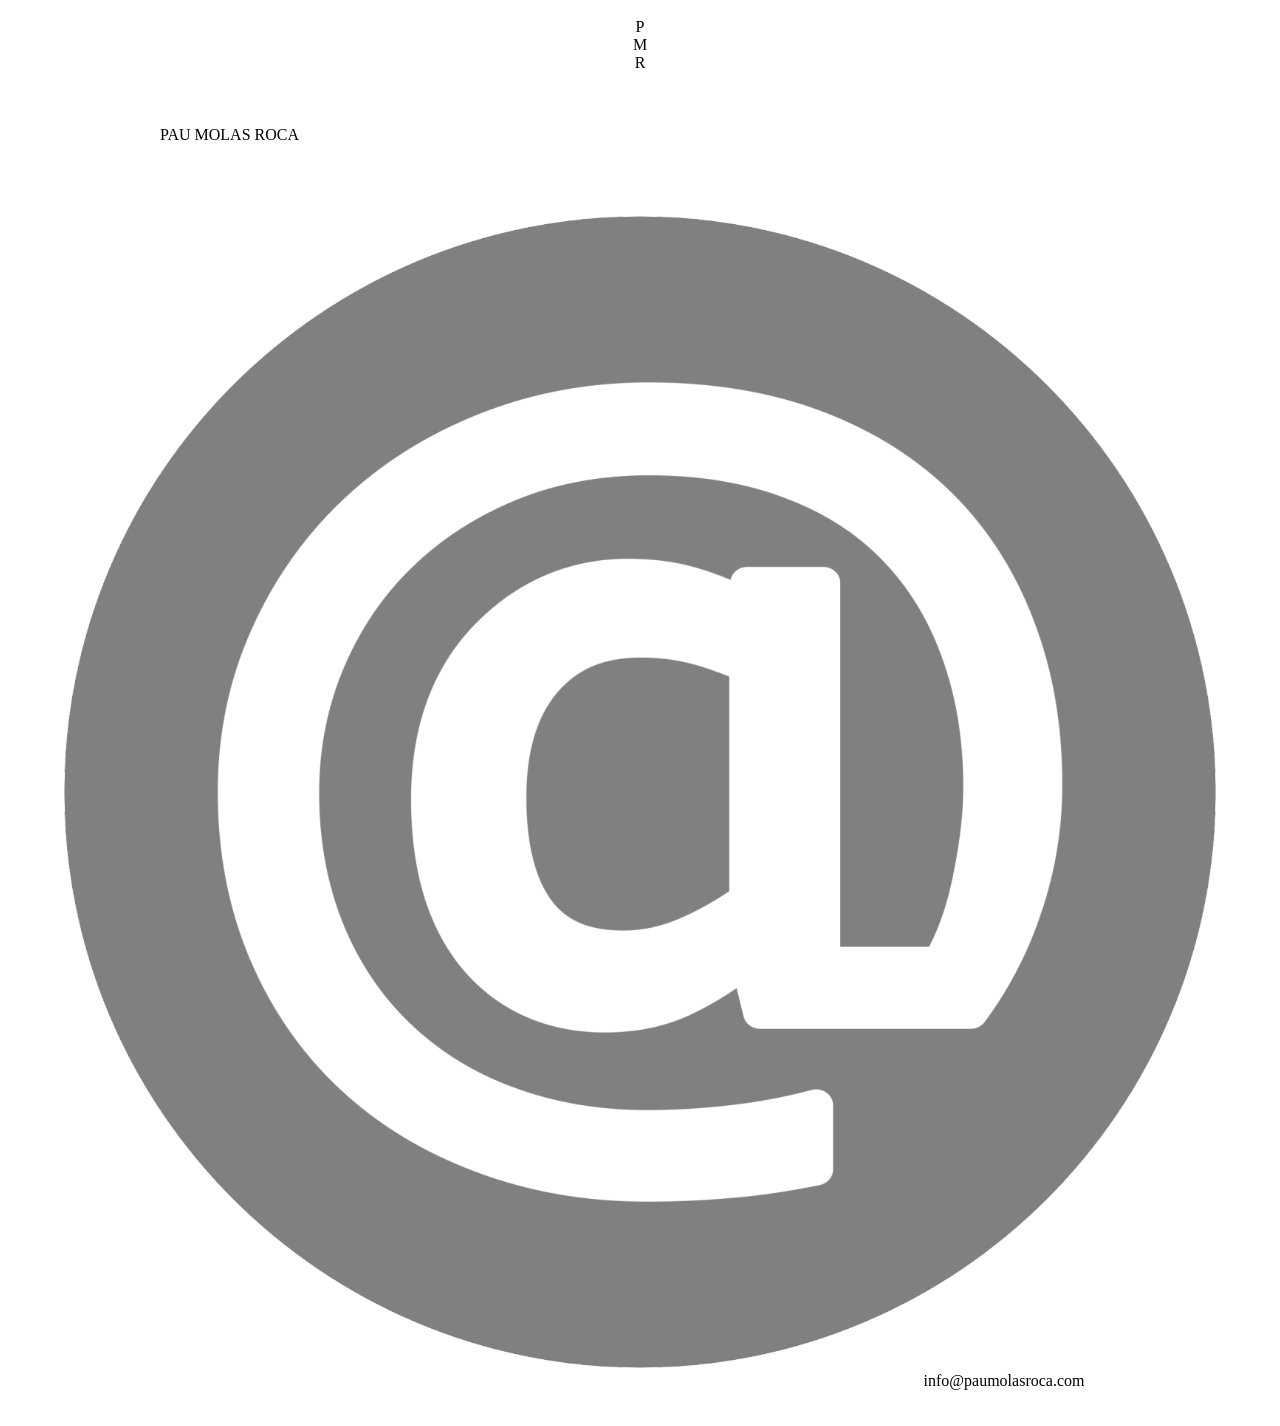
<file: index_old.html>
<!DOCTYPE html>
<html xmlns="http://www.w3.org/1999/xhtml">
	<head>
		<meta charset="utf-8" />
		<title>Pau Molas Roca</title>
		<link href="/css/main.css" rel="stylesheet" type="text/css" />
		<!--<STYLE>
		a {color:#000000; text-decoration:none}
		</STYLE>
		//-->
	</head>
	<body id="x0_Cover" lang="en-US">
		<div class="_idGenObjectLayout-1"> </div>
<div id="_idContainer002" class="Basic-Text-Frame">
	<p class="Basic-Paragraph">&nbsp;</p>
		</div>
		<div class="_idGenObjectLayout-1">
			<div id="_idContainer006">
				<div id="_idContainer003" class="Basic-Text-Frame">
					<p class="Basic-Paragraph"><span class="CharOverride-3">P</span></p>
				</div>
				<div id="_idContainer004" class="Basic-Text-Frame">
					<p class="Basic-Paragraph"><span class="CharOverride-4">M</span></p>
				</div>
				<div id="_idContainer005" class="Basic-Text-Frame">
					<p class="Basic-Paragraph"><span class="CharOverride-4">R</span></p>
				</div>
			</div>
		</div>
		<p>&nbsp;</p>
		<p>&nbsp;</p>
	<p>&nbsp;</p>
		<p><span class="CharOverride-1"> &nbsp; &nbsp; &nbsp; &nbsp; &nbsp; &nbsp; &nbsp; &nbsp; &nbsp; &nbsp; &nbsp; &nbsp; &nbsp; &nbsp; &nbsp; &nbsp; &nbsp; &nbsp; &nbsp; &nbsp; PAU MOLAS ROCA</span></p>
		<p>&nbsp;</p>
		<p>&nbsp;</p>
		<p>&nbsp;</p>
		<p>&nbsp;</p>
		<div id="_idContainer007" class="Basic-Text-Frame"> </div>
		<div class="_idGenObjectLayout-1">
			<div id="_idContainer008" class="_idGenObjectStyleOverride-2">
				<a href="mailto:info@paumolasroca.com"><img class="_idGenObjectAttribute-1" src="image/email.png" alt="" /></a> 
		</div>
		<div id="_idContainer009" class="Basic-Text-Frame">
		  <p class="Basic-Paragraph ParaOverride-1"><a><span class="CharOverride-5" lang="es-ES"> &nbsp; &nbsp; &nbsp; &nbsp; &nbsp; &nbsp; &nbsp; &nbsp; &nbsp; &nbsp; &nbsp; &nbsp; &nbsp; &nbsp; &nbsp; &nbsp; &nbsp; &nbsp; &nbsp; &nbsp; &nbsp; &nbsp; &nbsp; &nbsp; &nbsp; &nbsp; &nbsp; &nbsp; &nbsp; &nbsp; &nbsp; &nbsp; &nbsp; &nbsp; &nbsp; &nbsp; &nbsp; &nbsp; &nbsp; &nbsp; &nbsp; &nbsp; &nbsp; &nbsp; &nbsp; &nbsp; &nbsp; &nbsp; &nbsp; &nbsp; &nbsp; &nbsp; &nbsp; &nbsp; &nbsp; &nbsp; &nbsp; &nbsp; &nbsp; &nbsp; &nbsp; &nbsp; &nbsp; &nbsp; &nbsp; &nbsp; &nbsp; &nbsp; &nbsp; &nbsp; &nbsp; &nbsp; &nbsp; &nbsp; &nbsp; &nbsp; &nbsp; &nbsp; &nbsp; &nbsp; &nbsp; &nbsp; &nbsp; &nbsp; &nbsp; &nbsp; &nbsp; &nbsp; &nbsp; &nbsp; &nbsp; info@paumolasroca.com</a></p>
		</div>
		<div id="_idContainer010" class="Basic-Text-Frame">
			<p class="Basic-Paragraph">&nbsp;</p>
		</div>
		<div id="_idContainer011" class="Basic-Text-Frame">
			<p class="Basic-Paragraph">&nbsp;</p>
		</div>
	</body>
</html>
</file>
<file: css/main.css>
body, div, dl, dt, dd, h1, h2, h3, h4, h5, h6, p, pre, code, blockquote {
	margin:0;
	padding:0;
	border-width:0;
}
body {
	-epub-hyphens:auto;
}
#_idContainer000 {
	display:inline-block;
	height:746px;
	width:1024px;
}
img._idGenObjectAttribute-1 {
	height:90.00%;
	min-width:90%;
	width:90.00%;
}
div._idGenObjectLayout-1 {
	text-align:center;
}
</file>
